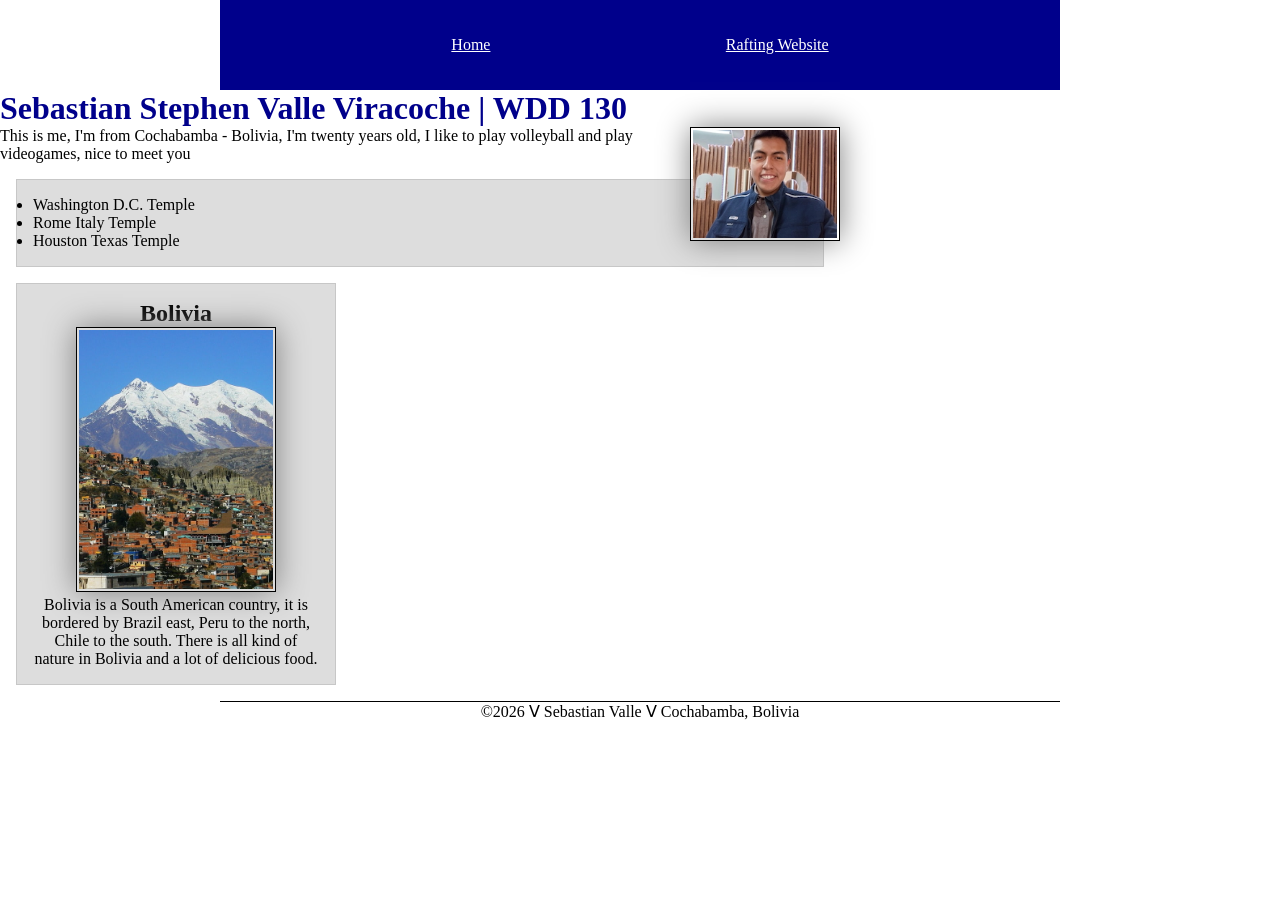
<file: index.html>
<!DOCTYPE html>
<html lang="en">

<head>
    <meta charset="UTF-8">
    <meta name="viewport" content="width=device-width, initial-scale=1.0">
    <title>Sebastian Valle | WDD 130</title>
    <meta name="description" content="Describe your home page here using keywords like your name, the coures, the purpose of the page">
    <meta name="author" content="Sebastian Valle">
    <link rel="stylesheet" href="styles/styles.css">
</head>

<body>
    <header>
        <nav>
            <a href="#">Home</a>
            <a href="wwr/">Rafting Website</a>
        </nav>


    </header>
    <main>
        <h1>Sebastian Stephen Valle Viracoche | WDD 130</h1>
        <img src="images/profile.webp" alt="Sebastian" width="200">
        <p>This is me, I'm from Cochabamba - Bolivia, I'm twenty years old, I like to play volleyball and play videogames, nice to meet you</p>
        <ul class="box">
            <li><a href:"https://www.churchofjesuschrist.org/temples/details/washington-d.c.-temple" target="_blank" rel="noopener">Washington D.C. Temple</a> </li>
            <li><a href:"https://www.churchofjesuschrist.org/temples/details/rome-italy-temple" target="_blank" rel="noonpener">Rome Italy Temple</a></li>
            <li><a href:"https://www.churchofjesuschrist.org/temples/details/houston-texas-temple" target="_blank" rel:"noonpener">Houston Texas Temple</a></li>
        </ul>
    </main>
    <aside class="box">
        <h2>Bolivia</h2>
        <img src=" images/bolivia.jpg" alt="El Alto, La Paz">
        <p>Bolivia is a South American country, it is bordered by Brazil east, Peru to the north, Chile to the south. There is all kind of nature in Bolivia and a lot of delicious food.</p>
    </aside>
    <footer>
        <p>©2026 Ⅴ Sebastian Valle Ⅴ Cochabamba, Bolivia</p>
    </footer>
</body>

</html>
</file>
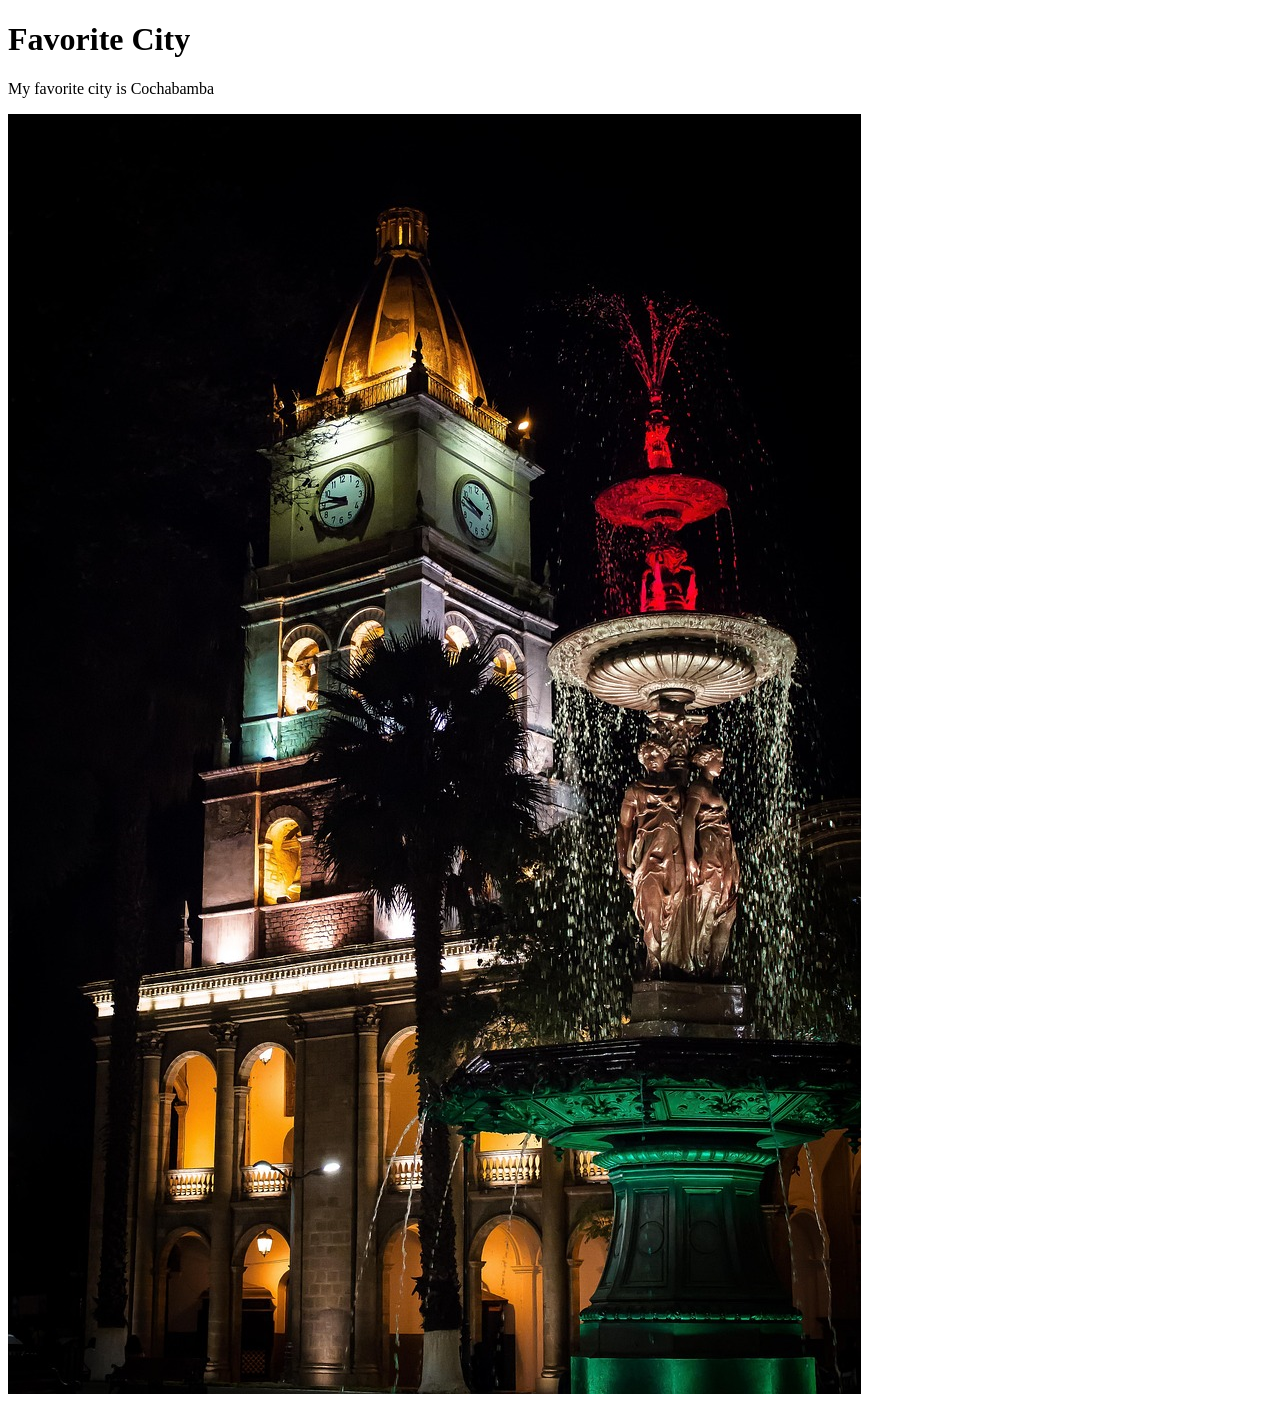
<file: week01/favorite-city.html>
<!DOCTYPE html>
<html lang="en">

<head>
    <meta charset="UTF-8">
    <meta name="viewport" content="width=device-width, initial-scale=1.0">
    <title>Document</title>
</head>

<body>
    <h1>Favorite City</h1>
    <p>My favorite city is Cochabamba</p>
    <img src="images/cathedral-of-san-pedro.jpg" alt="Cochabamba cathedral Image">
</body>

</html>
</file>
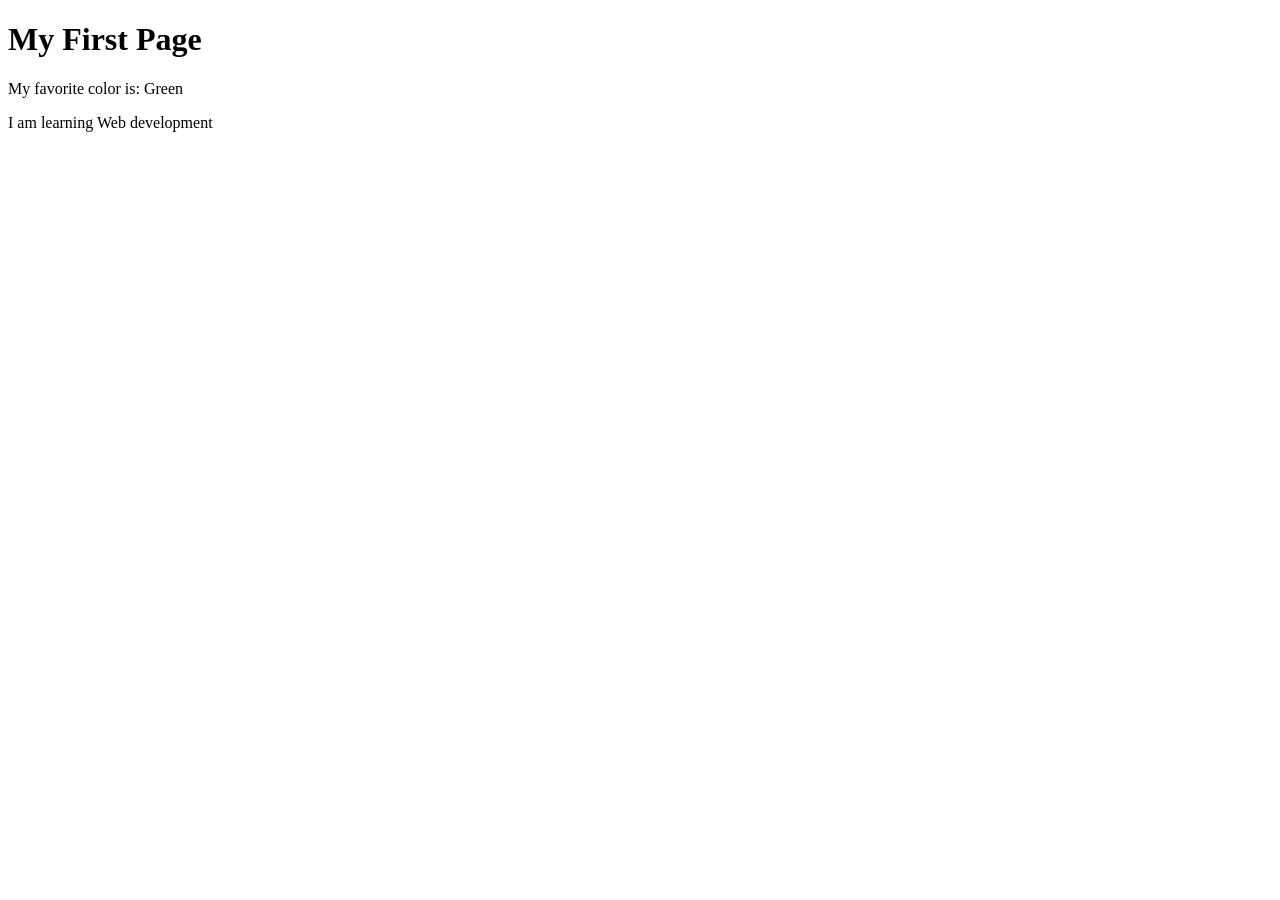
<file: week01/first-page.html>
<!DOCTYPE html>
<html lang="en">

<head>
    <meta charset="UTF-8">
    <meta name="viewport" content="width=device-width, initial-scale=1.0">
    <title>My First Page</title>
</head>

<body>
    <h1>My First Page</h1>
    <p>My favorite color is: Green</p>
    <p>I am learning Web development</p>
</body>

</html>
</file>
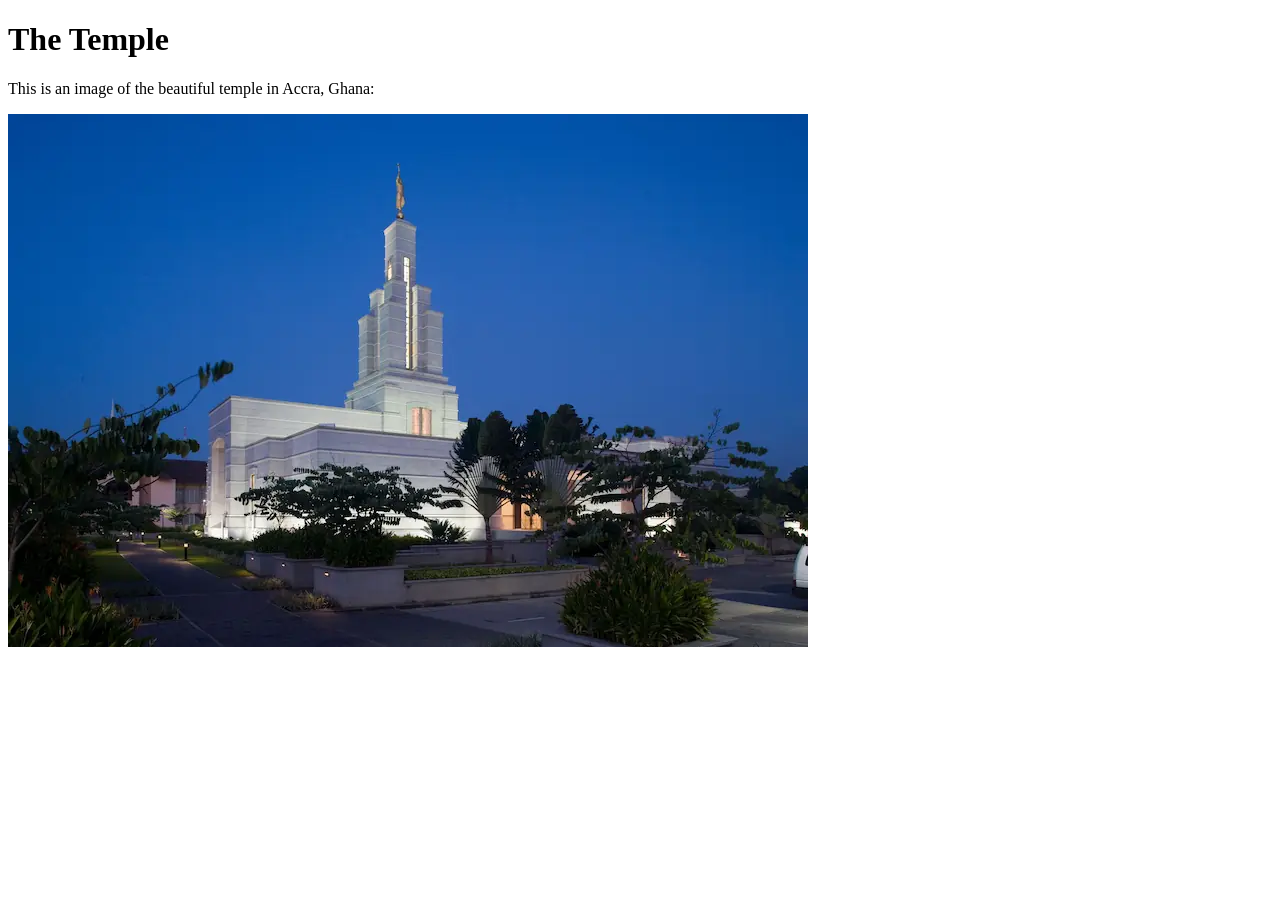
<file: week01/images.html>
<!DOCTYPE html>
<html lang="en">

<head>
    <meta charset="UTF-8">
    <meta name="viewport" content="width=device-width, initial-scale=1.0">
    <title>Temple Image</title>
</head>

<body>
    <h1>The Temple</h1>
    <p>This is an image of the beautiful temple in Accra, Ghana:</p>
    <img src="images/temple-small.webp" alt="The Accra Ghana Temple" width="800" height="533">

</body>

</html>
</file>
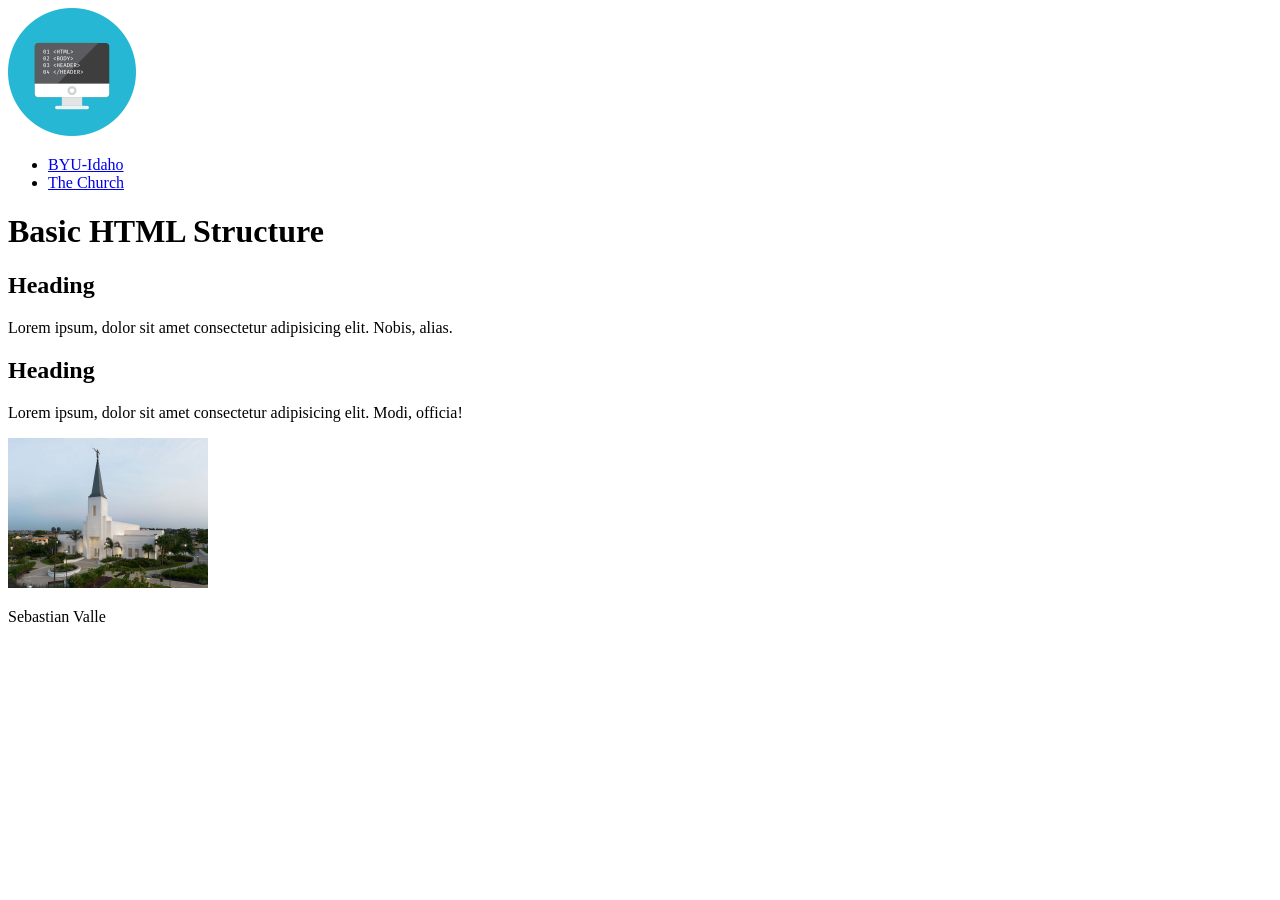
<file: week02/basic-layout.html>
<!DOCTYPE html>
<html lang="en">

<head>
    <meta charset="UTF-8">
    <meta name="viewport" content="width=device-width, initial-scale=1">
    <title>Basic HTML Structure</title>
    <meta name="description" content="A basic HTML structure example using semantic HTML elements">
    <meta name="autor" content="Sebastian Valle">
</head>

<body>
    <header>
        <img src="images/basic-logo.png" alt="programmming logo" width="128" height="128">
    </header>
    <nav>
        <ul>
            <li><a href="https://byui,edu">BYU-Idaho</a></li>
            <li><a href="https://churchofjesuschrist.org">The Church</a></li>
        </ul>
    </nav>
    <main>
        <h1>Basic HTML Structure</h1>
        <section>
            <h2>Heading</h2>
            <p>Lorem ipsum, dolor sit amet consectetur adipisicing elit. Nobis, alias.</p>
        </section>
        <section>
            <h2>Heading</h2>
            <p>Lorem ipsum, dolor sit amet consectetur adipisicing elit. Modi, officia!</p>
        </section>
    </main>
    <aside>
        <img src="images/abidjan-ivory-coast.jpeg" alt="temple" width="200">
    </aside>
    <footer>
        <p>Sebastian Valle</p>
    </footer>

</body>

</html>
</file>
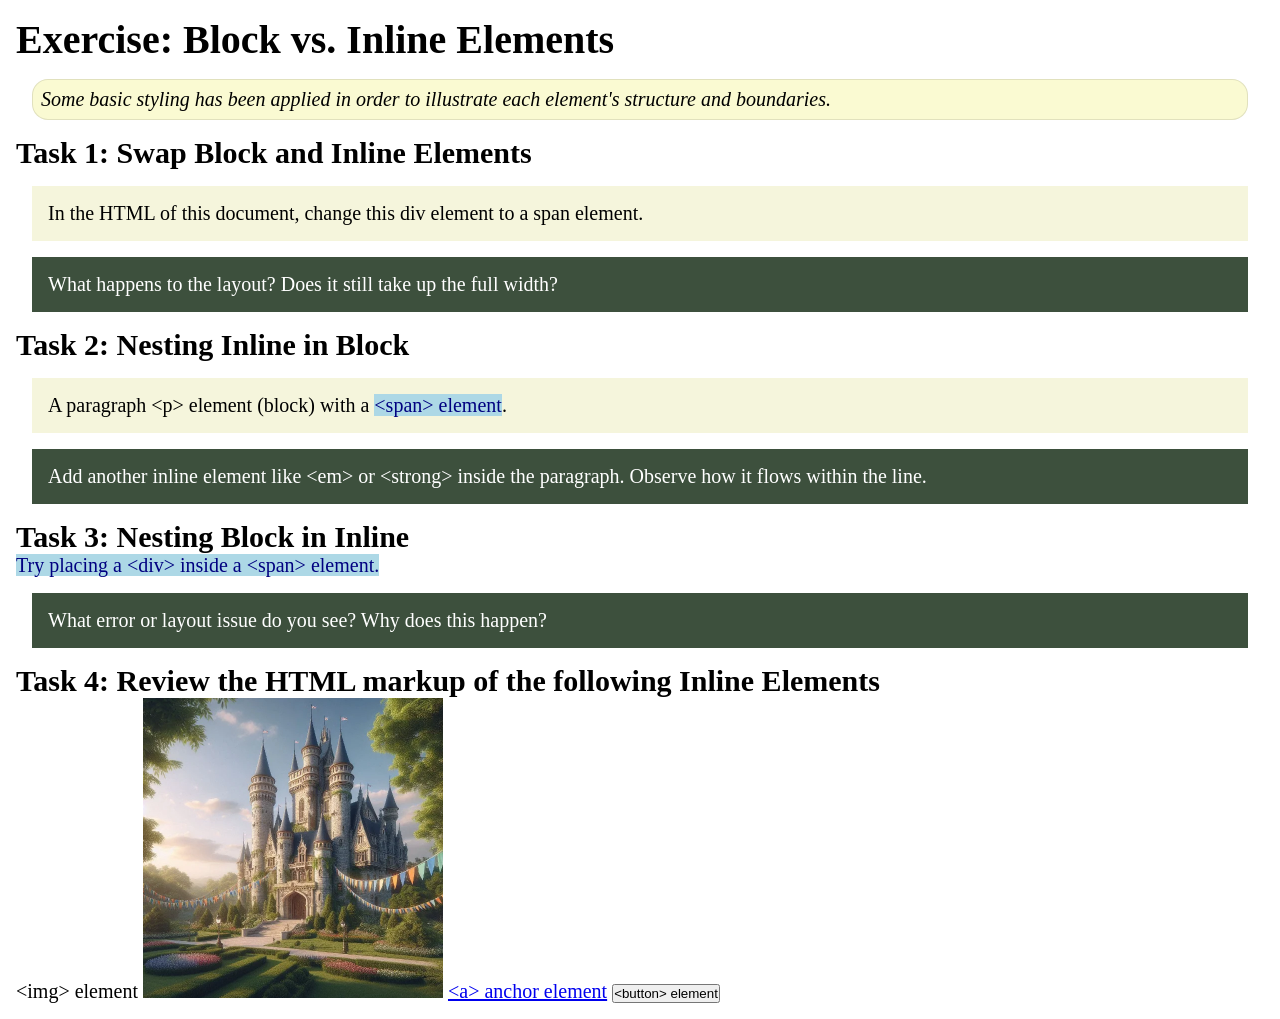
<file: week02/block-vs-inline.html>
<!DOCTYPE html>
<html lang="en">

<head>
    <meta charset="UTF-8">
    <meta name="viewport" content="width=device-width, initial-scale=1.0">
    <title>Exercise: Block vs. Inline Elements</title>
    <link rel="stylesheet" href="styles/block-vs-inline.css">
</head>

<body>
    <main>
        <h1>Exercise: Block vs. Inline Elements</h1>
        <p class="note">Some basic styling has been applied in order to illustrate each element's structure and boundaries.</p>

        <h2>Task 1: Swap Block and Inline Elements</h2>
        <div>In the HTML of this document, change this div element to a span element.</div>

        <p class="question">What happens to the layout? Does it still take up the full width?</p>

        <h2>Task 2: Nesting Inline in Block</h2>
        <p>A paragraph &lt;p&gt; element (block) with a <span>&lt;span&gt; element</span>.</p>
        <p class="question">Add another inline element like &lt;em&gt; or &lt;strong&gt; inside the paragraph. Observe how it flows within the line.</p>

        <h2>Task 3: Nesting Block in Inline</h2>
        <span>Try placing a &lt;div&gt; inside a &lt;span&gt; element.</span>
        <p class="question">What error or layout issue do you see? Why does this happen?</p>

        <h2>Task 4: Review the HTML markup of the following Inline Elements</h2>
        &lt;img&gt; element
        <img src="images/castle.webp" alt="placeholder image (images are inline)" width="300" height="300">
        <a href="https://churchofjesuschrist.org">&lt;a&gt; anchor element</a>
        <button type="button">&lt;button&gt; element</button>
    </main>
</body>

</html>
</file>
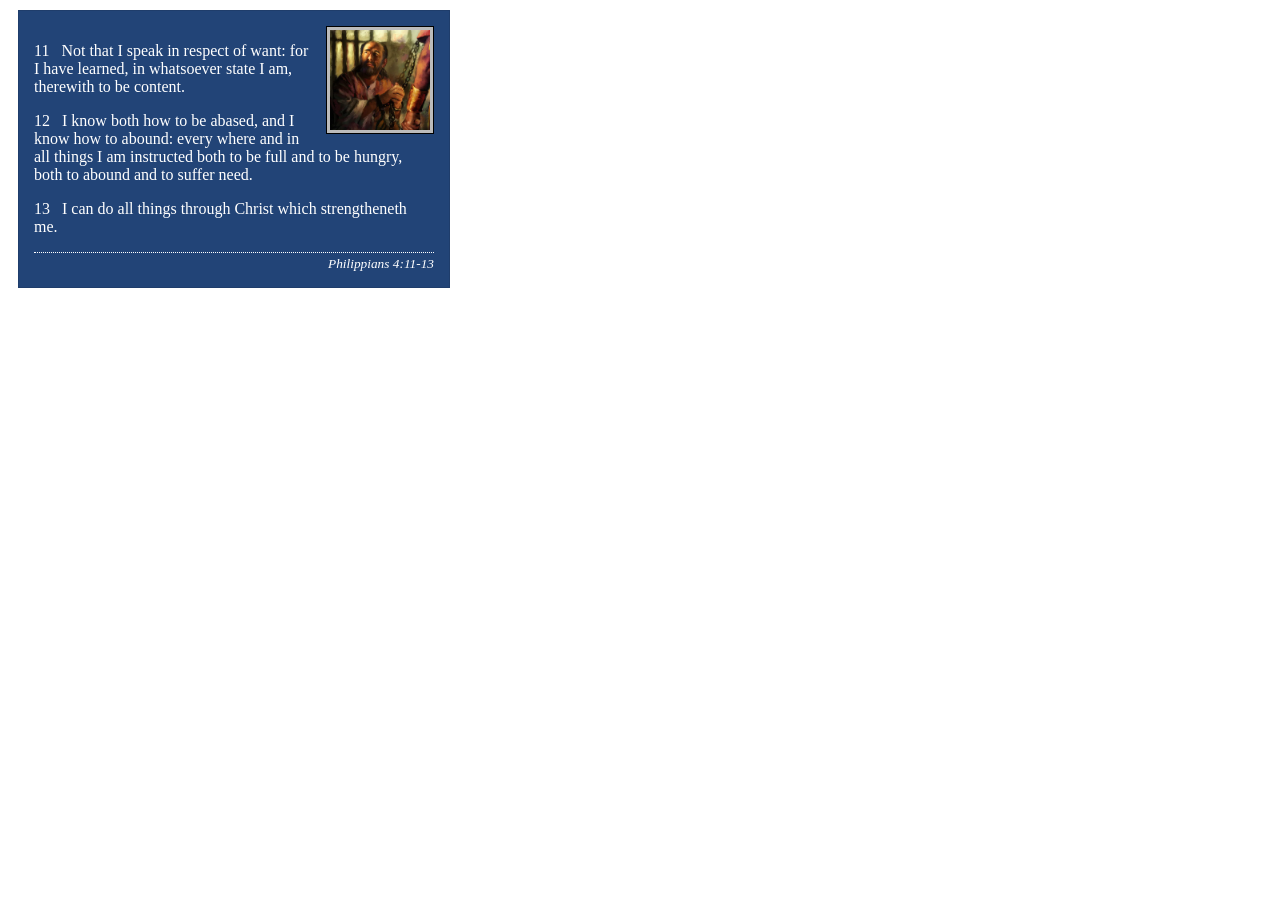
<file: week02/box-model-solution.html>
<!DOCTYPE html>
<html lang="en">

<head>
    <meta charset="UTF-8">
    <meta name="viewport" content="width=device-width, initial-scale=1.0">
    <title>Box Model Activity</title>
    <link rel="stylesheet" href="styles/box-model-solution.css">
</head>

<body>
    <main>
        <div class="callout">
            <img src="images/apostle-paul-imprisoned.webp" alt="Paul the Apostle - Imprisoned in Rome" width="200" height="200">
            <blockquote>
                <p>11 &nbsp; Not that I speak in respect of want: for I have learned, in whatsoever state I am, therewith to be content.</p>
                <p>12 &nbsp; I know both how to be abased, and I know how to abound: every where and in all things I am instructed both to be full and to be hungry, both to abound and to suffer need.</p>
                <p>13 &nbsp; I can do all things through Christ which strengtheneth me.</p>
            </blockquote>
            <cite>Philippians 4:11-13</cite>
        </div>
    </main>
</body>

</html>
</file>
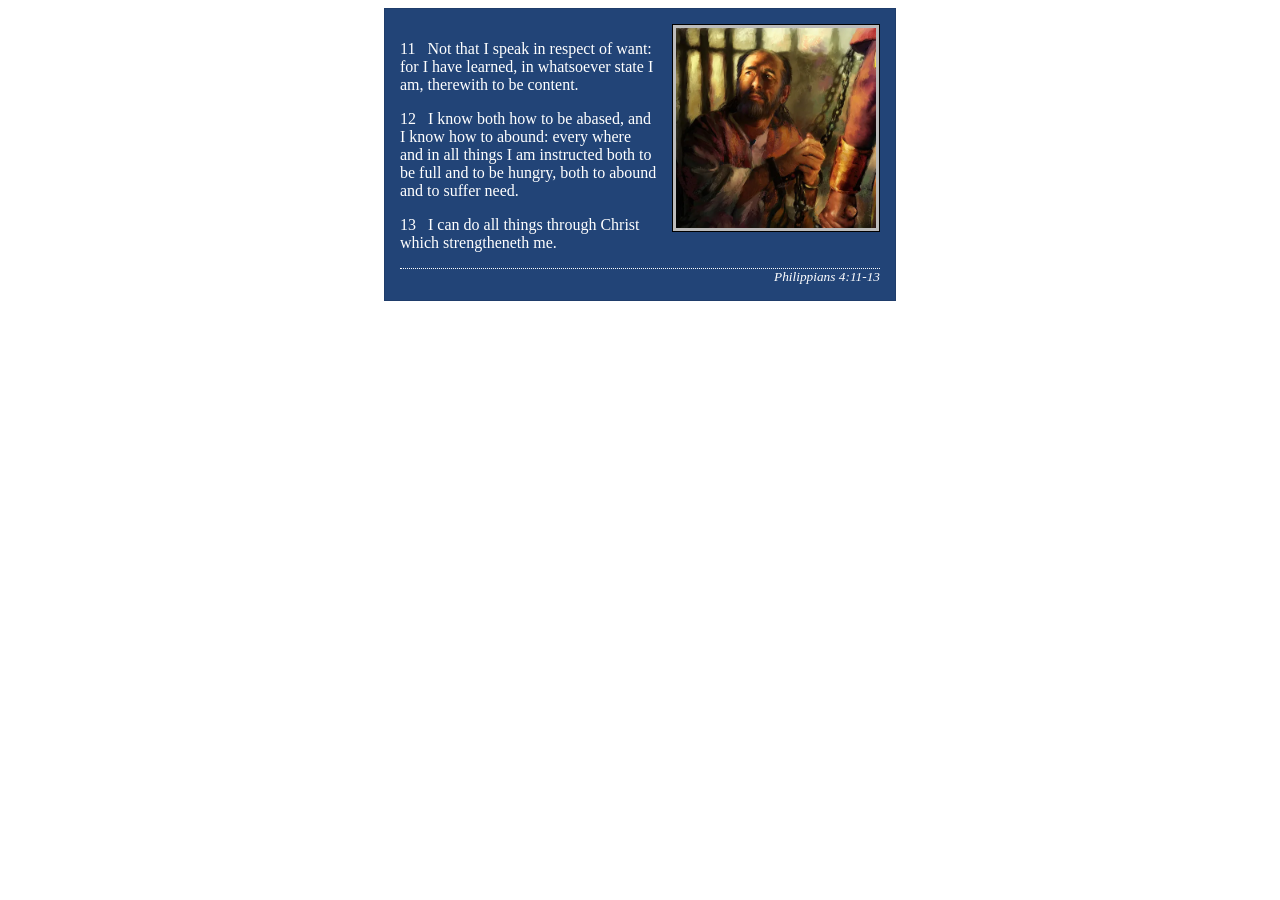
<file: week02/box-model.html>
<!DOCTYPE html>
<html lang="en">

<head>
    <meta charset="UTF-8">
    <meta name="viewport" content="width=device-width, initial-scale=1.0">
    <title>Box Model Activity</title>
    <link rel="stylesheet" href="styles/box-model.css">
</head>

<body>
    <main>
        <div class="callout">
            <img src="images/apostle-paul-imprisoned.webp" alt="Paul the Apostle - Imprisoned in Rome" width="200" height="200">
            <blockquote>
                <p>11 &nbsp; Not that I speak in respect of want: for I have learned, in whatsoever state I am, therewith to be content.</p>
                <p>12 &nbsp; I know both how to be abased, and I know how to abound: every where and in all things I am instructed both to be full and to be hungry, both to abound and to suffer need.</p>
                <p>13 &nbsp; I can do all things through Christ which strengtheneth me.</p>
            </blockquote>
            <cite>Philippians 4:11-13</cite>
        </div>
    </main>
</body>

</html>
</file>
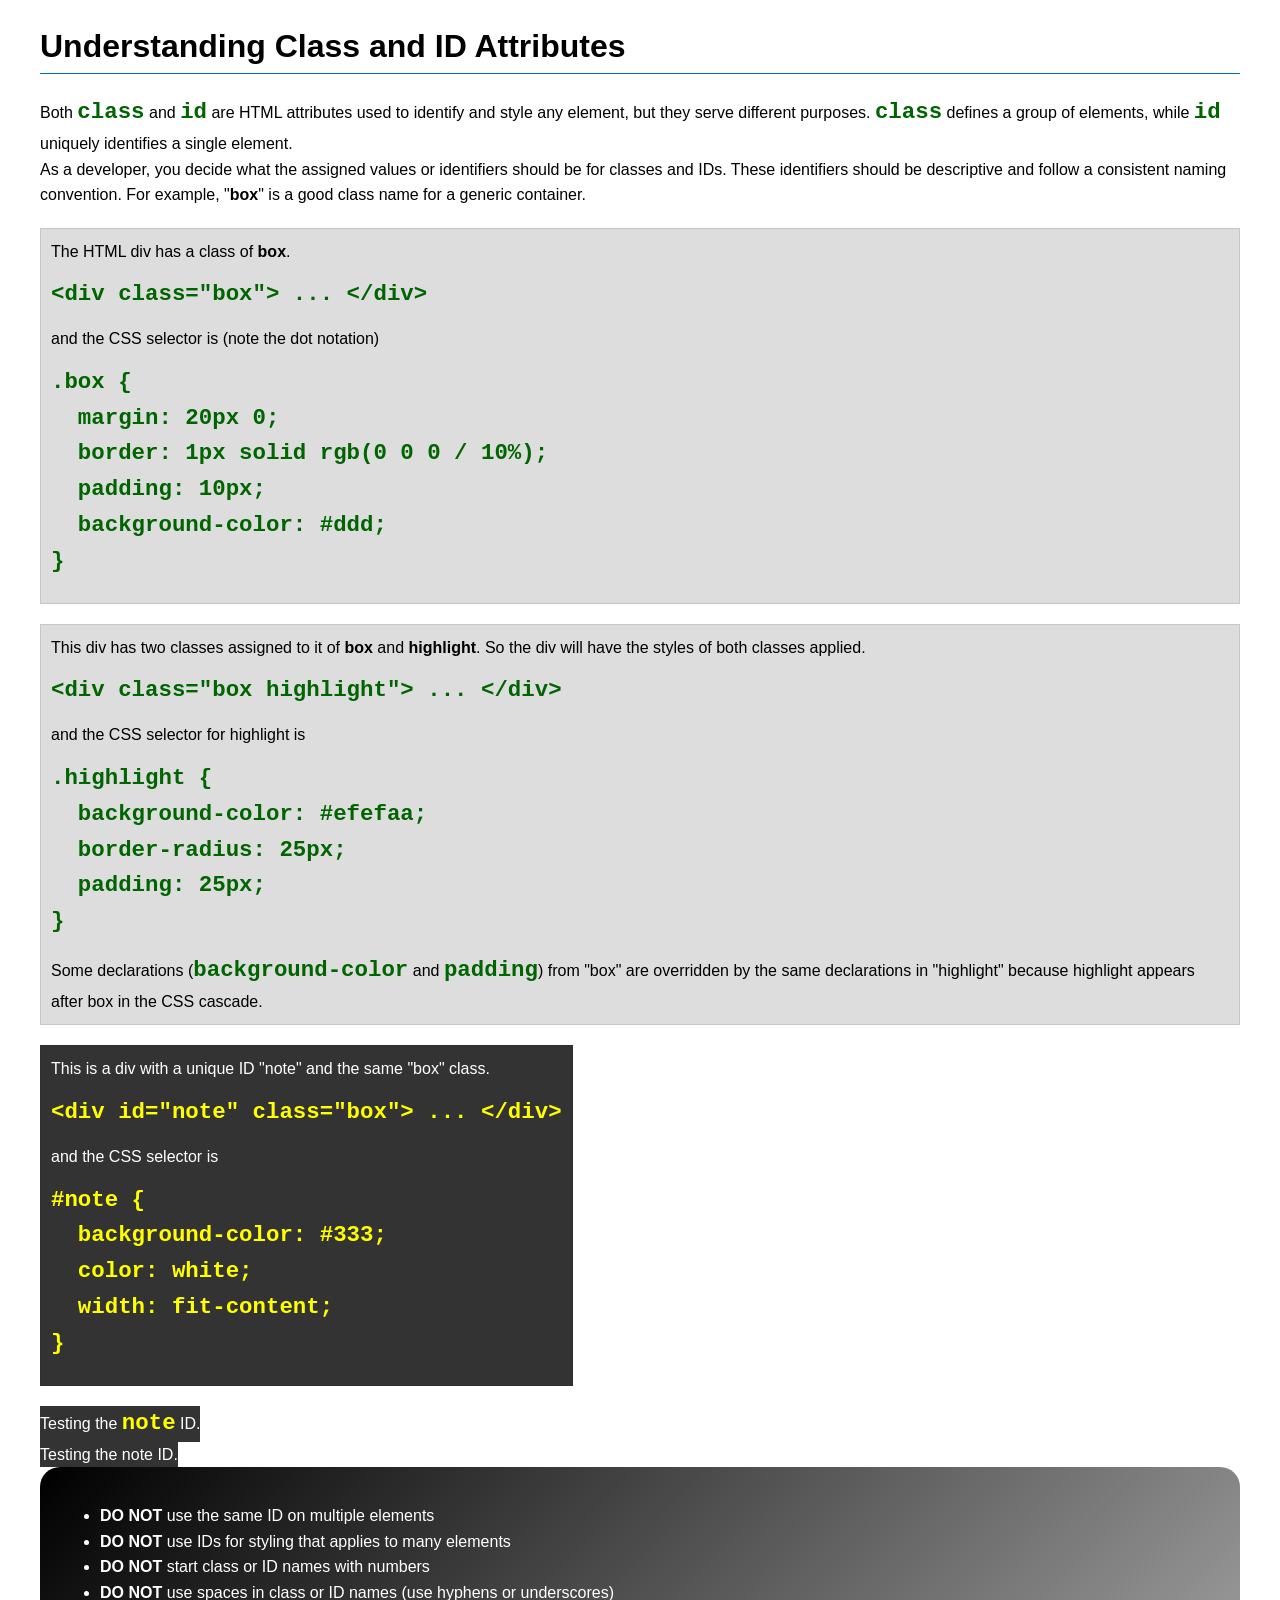
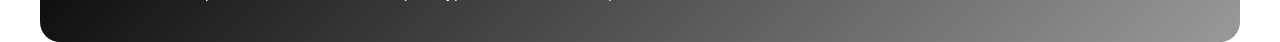
<file: week03/class-and-id.html>
<!DOCTYPE html>
<html lang="en">

<head>
    <meta charset="UTF-8">
    <meta name="viewport" content="width=device-width, initial-scale=1.0">
    <title>Class vs ID Attributes</title>
    <link rel="stylesheet" href="styles/class-and-id.css">
</head>

<body>
    <h1>Understanding Class and ID Attributes</h1>
    <p>Both <code>class</code> and <code>id</code> are HTML attributes used to identify and style any element, but they serve different purposes. <code>class</code> defines a group of elements, while <code>id</code> uniquely identifies a single element.</p>
    <p>As a developer, you decide what the assigned values or identifiers should be for classes and IDs. These identifiers should be descriptive and follow a consistent naming convention. For example, "<strong>box</strong>" is a good class name for a generic container.</p>
    <div class="box">
        <p>The HTML div has a class of <strong>box</strong>.</p>
        <pre><code class="html">&lt;div class="box"&gt; ... &lt;/div&gt;</code></pre>
        and the CSS selector is (note the dot notation)
        <pre><code class="css">.box {
  margin: 20px 0;
  border: 1px solid rgb(0 0 0 / 10%);
  padding: 10px;
  background-color: #ddd; 
}</code></pre>
    </div>

    <div class="box">
        <p>This div has two classes assigned to it of <strong>box</strong> and <strong>highlight</strong>. So the div will have the styles of both classes applied.</p>
        <pre><code class="html">&lt;div class="box highlight"&gt; ... &lt;/div&gt;</code></pre>
        and the CSS selector for highlight is
        <pre><code class="css">.highlight {
  background-color: #efefaa;
  border-radius: 25px;
  padding: 25px;
}</code></pre>
        <p>Some declarations (<code>background-color</code> and <code>padding</code>) from "box" are overridden by the same declarations in "highlight" because highlight appears after box in the CSS cascade.</p>
    </div>

    <div id="note" class="box">
        <p>This is a div with a unique ID "note" and the same "box" class.</p>
        <pre><code class="html">&lt;div id="note" class="box"&gt; ... &lt;/div&gt;</code></pre>
        and the CSS selector is
        <pre><code class="css">#note {
  background-color: #333;
  color: white;
  width: fit-content;
}</code></pre>
    </div>

    <div id="note">
        <p>Testing the <code>note</code> ID.</p>
    </div>
    <div id="note">
        <p>Testing the note ID.</p>
    </div>

    <section id="best-practice">
        <ul>
            <li><strong>DO NOT</strong> use the same ID on multiple elements</li>
            <li><strong>DO NOT</strong> use IDs for styling that applies to many elements</li>
            <li><strong>DO NOT</strong> start class or ID names with numbers</li>
            <li><strong>DO NOT</strong> use spaces in class or ID names (use hyphens or underscores)</li>
        </ul>
    </section>

</body>

</html>
</file>
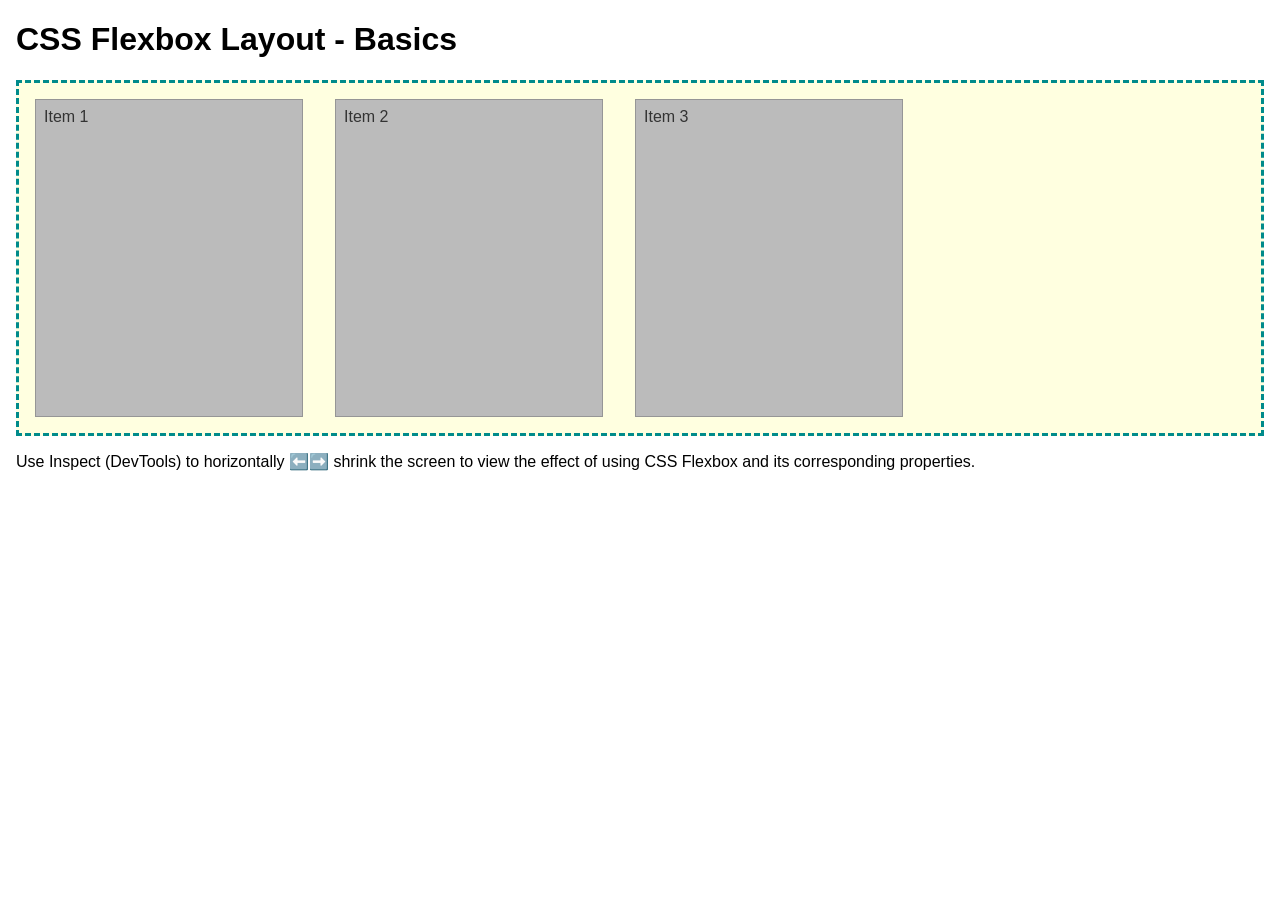
<file: week04/flexbox-layout.html>
<!DOCTYPE html>
<html lang="en">

<head>
    <meta charset="UTF-8">
    <meta name="viewport" content="width=device-width, initial-scale=1.0">
    <title>CSS Flexbox Layout - Basics</title>
    <link rel="stylesheet" href="styles/flexbox.css">
</head>

<body>
    <main>
        <h1>CSS Flexbox Layout - Basics</h1>
        <div class="flex-container">
            <div class="flex-item item1">Item 1</div>
            <div class="flex-item item2">Item 2</div>
            <div class="flex-item item3">Item 3</div>
        </div>
        <p>Use Inspect (DevTools) to horizontally ⬅️➡️ shrink the screen to view the effect of using CSS Flexbox and its corresponding properties.</p>
    </main>
</body>

</html>
</file>
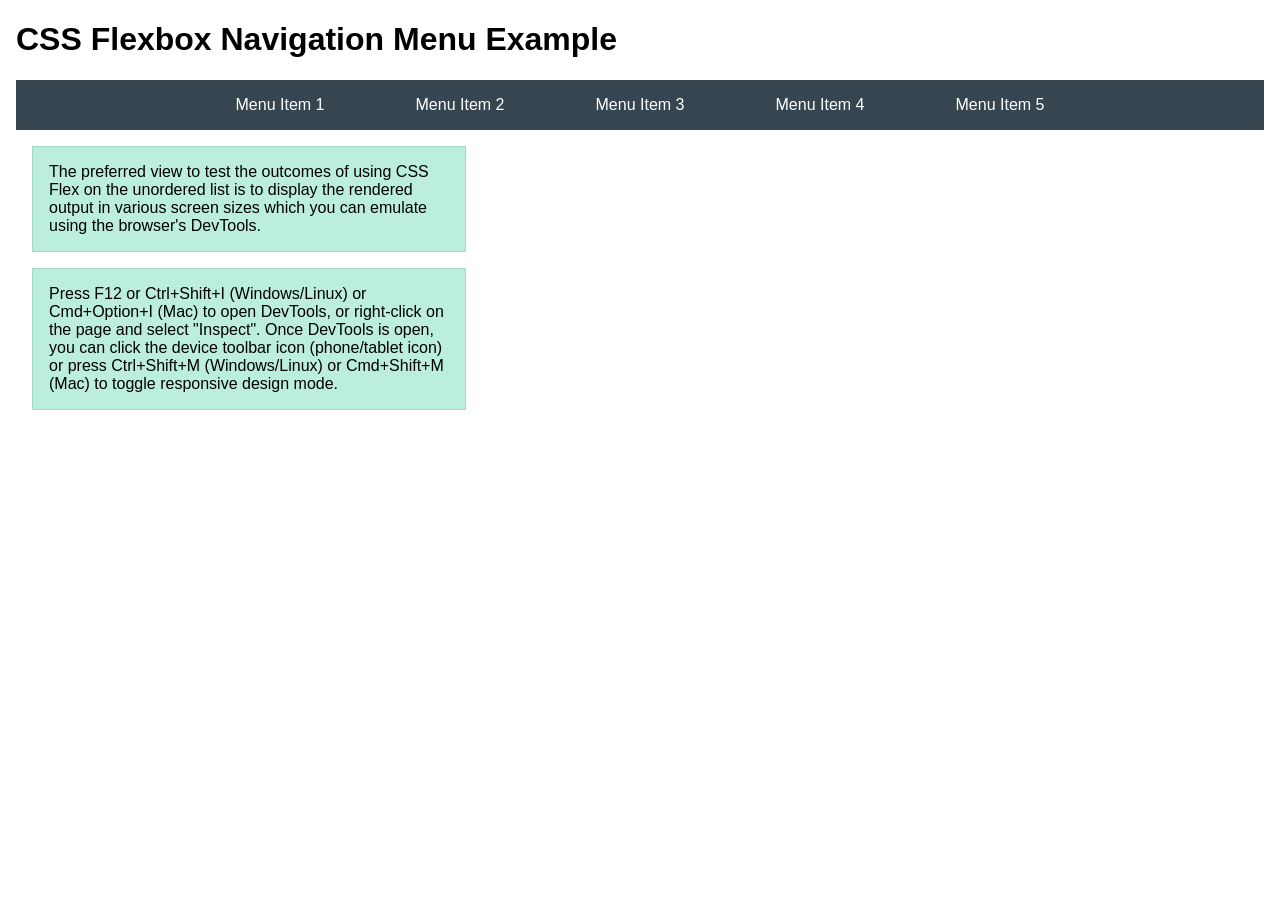
<file: week04/flexbox-menu.html>
<!DOCTYPE html>
<html lang="en">

<head>
    <meta charset="UTF-8">
    <meta name="viewport" content="width=device-width, initial-scale=1.0">
    <title>CSS Flexbox - Navigation Menu</title>
    <link rel="stylesheet" href="styles/flexbox-menu.css">
</head>

<body>
    <main>
        <h1>CSS Flexbox Navigation Menu Example</h1>
        <nav>
            <ul>
                <li><a href="#">Menu Item 1</a></li>
                <li><a href="#">Menu Item 2</a></li>
                <li><a href="#">Menu Item 3</a></li>
                <li><a href="#">Menu Item 4</a></li>
                <li><a href="#">Menu Item 5</a></li>
            </ul>
        </nav>
        <p>The preferred view to test the outcomes of using CSS Flex on the unordered list is to display the rendered output in various screen sizes which you can emulate using the browser's DevTools.</p>

        <p>Press F12 or Ctrl+Shift+I (Windows/Linux) or Cmd+Option+I (Mac) to open DevTools, or right-click on the page and select "Inspect". Once DevTools is open, you can click the device toolbar icon (phone/tablet icon) or press Ctrl+Shift+M (Windows/Linux) or Cmd+Shift+M (Mac) to toggle responsive design mode.</p>
    </main>
</body>

</html>
</file>
<file: styles/styles.css>
* {
    margin: 0;
    padding: 0;
    box-sizing: border-box;
}

nav {
    background-color: darkblue;
    padding: 1rem;
    display: flex;
    justify-content: space-evenly;
    align-items: center;
}

nav a {
    color: white;
    display: block;
    padding: 20px;
}

h1 {
    color: darkblue;
}

img {
    width: 150px;
    height: auto;
    border: 1px solid black;
    padding: 2px;
    box-shadow: 0 0 30px gray;
}

main {
    max-width: 840px;
}

aside {
    width: 20em;
    text-align: center;
}

aside img {
    width: 200px;
    height: auto;
}

main img {
    width: 150px;
    height: auto;
    border: 1px solid black;
    padding: 2px;
    box-shadow: 0 0 30px gray;
    float: right;
}

p {
    padding: 0;
}

footer {
    margin-top: 15px;
    border-top: 1px solid #000;
    text-align: center;
}

header,
footer {
    max-width: 840px;
    margin: 0 auto;
}

/* Class Selectors */

.box {
    margin: 1rem;
    padding: 1rem;
    border: 1px solid rgb(0 0 0 / 10%);
    color: #000;
    background-color: #ddd;
}
</file>
<file: week02/styles/block-vs-inline.css>
* {
    margin: 0;
    padding: 0;
}

body {
    font-size: 20px;
    margin: 1rem;
}

p,
div {
    background-color: beige;
    margin: 1rem;
    padding: 1rem;
}

span {
    color: navy;
    background-color: lightblue;
}

code {
    margin: 0;
    padding: 0;
    color: green;
    font-size: 1.2rem;
}

.note {
    font-style: italic;
    background-color: lightgoldenrodyellow;
    border-radius: 1rem;
    border: 1px solid rgb(0 0 0 / 10%);
    margin: 1rem;
    padding: .5rem;
}

.question {
    background-color: #3d503d;
    color: #fff;
}
</file>
<file: week02/styles/box-model-solution.css>
.callout {
    max-width: 400px;
    margin: 10px;
    border: 1px solid rgb(0 0 0 / 10%);
    padding: 15px;
    background-color: #247;
    color: #fff;
}

.callout img {
    float: right;
    margin: 0 0 10px 15px;
    border: 1px solid #000;
    padding: 3px;
    background-color: #bbb;
    width: 100px;
    height: auto;
}

blockquote {
    margin: 0;
}

cite {
    display: block;
    border-top: 1px dotted #fff;
    padding-top: 3px;
    text-align: right;
    font-size: smaller;
}
</file>
<file: week02/styles/box-model.css>
.callout {
    max-width: 480px;
    margin: 0 auto;
    border: 1px solid rgb(0 0 0 / 0.1);
    padding: 15px;
    background-color: #247;
    color: #fff
}

.callout img {
    float: right;
    margin: 0 0 10px 15px;
    border: 1px solid #000;
    padding: 3px;
    background-color: #bbb;
    width: 15 0px;
    height: auto;
}

blockquote {
    margin: 0 auto;
}

cite {
    display: block;
    border-top: 1px dotted #fff;
    text-align: right;
    font-size: smaller;
}
</file>
<file: week03/styles/class-and-id.css>
body {
    font-family: Arial, sans-serif;
    line-height: 1.6;
    margin: 0;
    padding: 0 40px;
}

h1 {
    border-bottom: 1px solid rgb(0 110 182);
    padding-bottom: 0;
}

p {
    margin: 0;
}

code {
    color: darkgreen;
    font-weight: 700;
    font-size: 1.4rem;
}

/* Class examples - can be reused */
.box {
    margin: 20px 0;
    border: 1px solid rgb(0 0 0 / 10%);
    padding: 10px;
    background-color: #ddd;
    /* this is shorthand for #dddddd */
}

.highlight {
    background-color: #efefaa;
    border-radius: 25px;
    padding: 25px;
}

/* ID examples - should be unique */

#note {
    background-color: #333;
    color: white;
    width: fit-content;
}

#note code {
    color: yellow;
}

#best-practice {
    background: linear-gradient(135deg, #000 0%, #999 100%);
    color: white;
    border-radius: 20px;
    padding: 20px;
}
</file>
<file: week04/styles/flexbox.css>
body {
    font-family: Helvetica, Arial, sans-serif;
    margin: 1rem;
}

.flex-container {
    border: 3px dashed darkcyan;
    background-color: lightyellow;
    display: flex;
    flex-wrap: wrap;
}

.flex-item {
    width: 250px;
    margin: 1rem;
    border: 1px solid rgb(0 0 0 / 20%);
    padding: 0.5rem;
    background-color: #bbb;
    color: #333;
}

.item1 {
    min-height: 100px;
}

.item2 {
    min-height: 200px;
}

.item3 {
    min-height: 300px;
}
</file>
<file: week04/styles/flexbox-menu.css>
body {
    font-family: Helvetica, Arial, sans-serif;
    margin: 1rem;
}

nav {
    background-color: #36454f;
}

nav ul {
    list-style-type: none;
    display: flex;
    flex-wrap: wrap;
    max-width: 900px;
    margin: 0 auto;
    padding: 0;
    justify-content: space-around;
    align-items: center;
}

nav a {
    display: block;
    color: #fff;
    text-align: center;
    padding: 1rem;
    text-decoration: none;
}

p {
    margin: 1rem;
    border: 1px solid rgb(0 0 0 / 10%);
    padding: 1rem;
    background-color: #bed;
    max-width: 400px;
}
</file>
